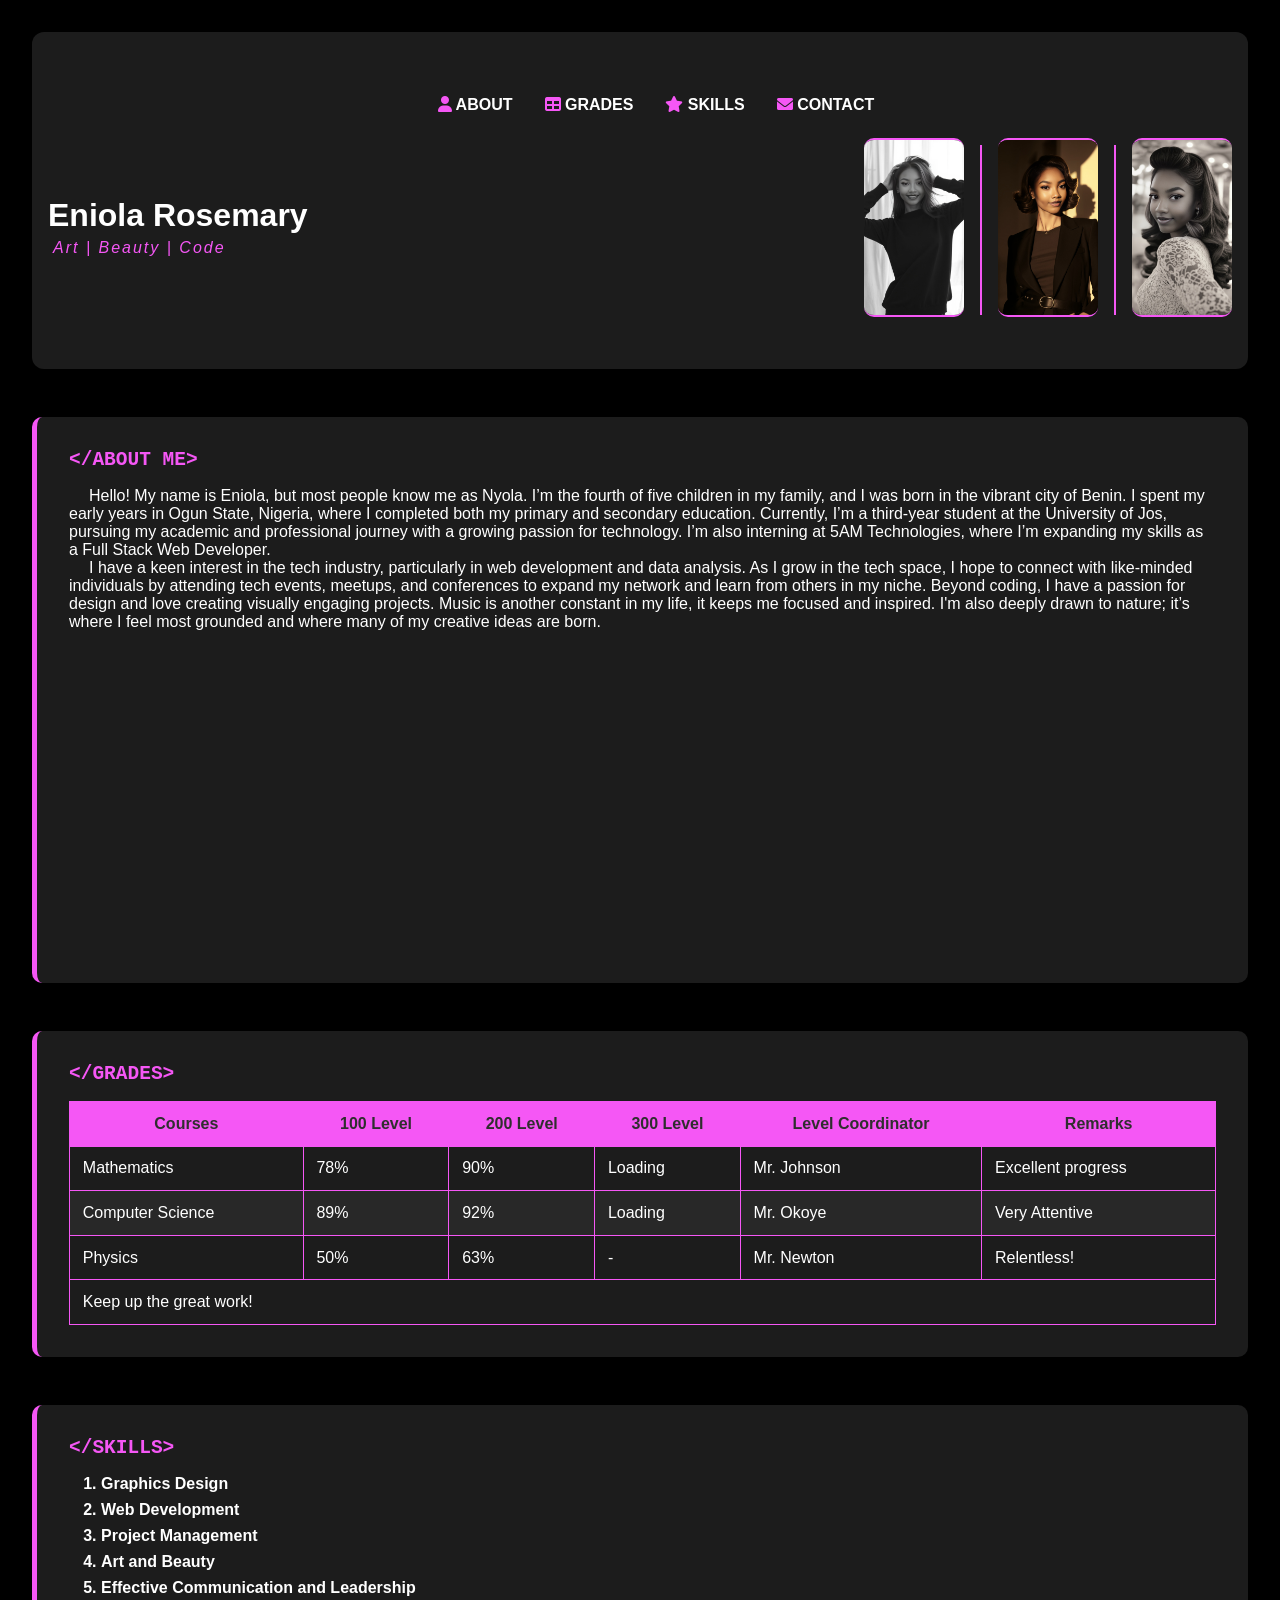
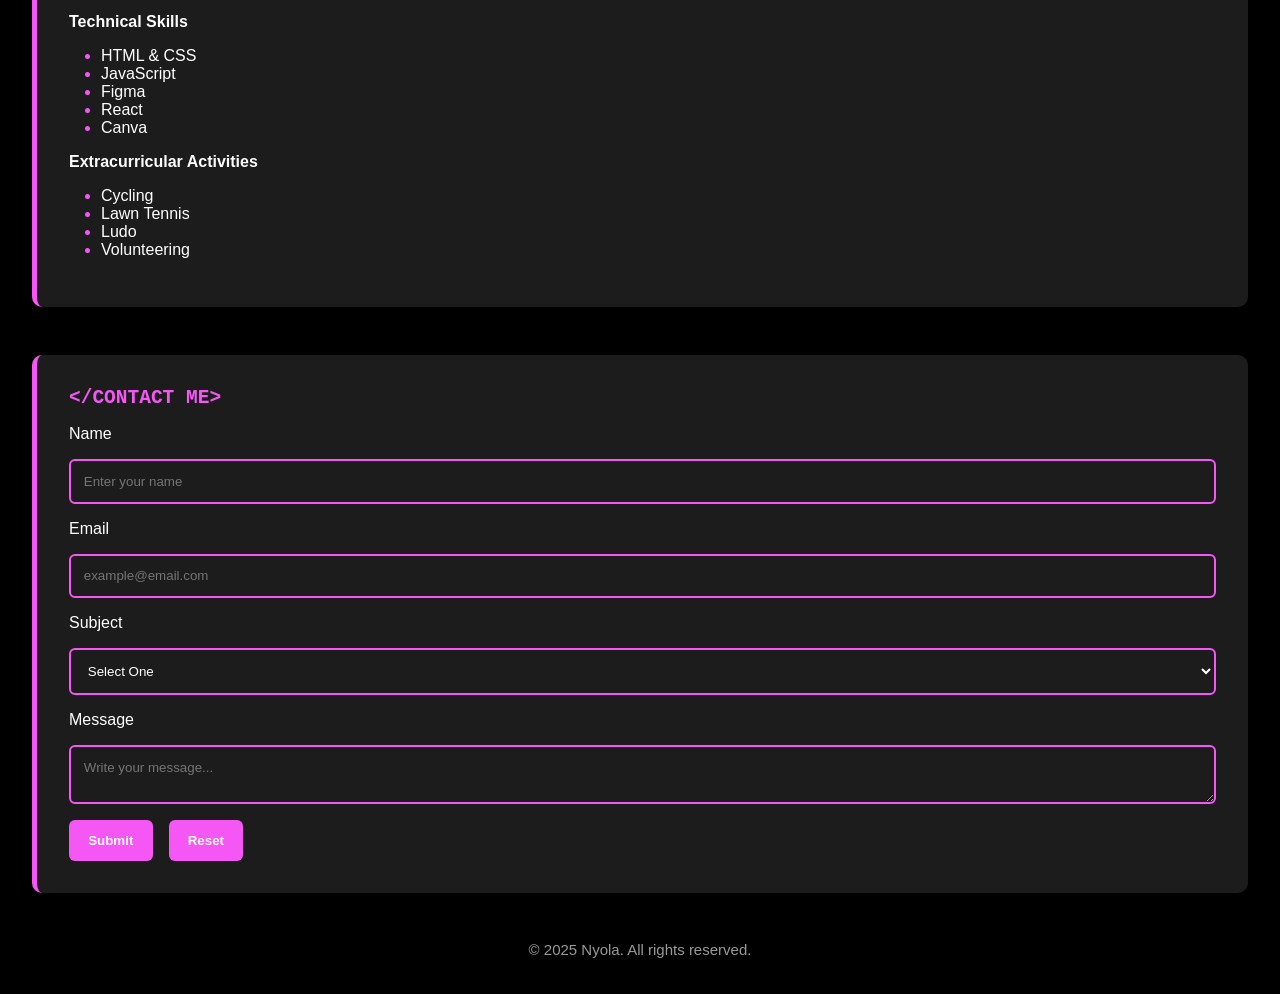
<file: MyPortfolio/index.html>
<!DOCTYPE html>
<html lang="en" data-theme="dark">
<head>
  <meta charset="UTF-8" />
  <meta name="viewport" content="width=device-width, initial-scale=1.0"/>
  <title>My Portfolio</title>
  <link rel="stylesheet" href="styles.css">
  <link rel="stylesheet" href="https://cdnjs.cloudflare.com/ajax/libs/font-awesome/6.0.0/css/all.min.css" crossorigin="anonymous">
</head>
<body>

  <!-- Header -->
  <header class="main-header" id="home">
  <nav>
    <ul class="nav-menu">
      <li><a href="#about"><i class="fas fa-user icons"></i> About</a></li>
      <li><a href="#grades"><i class="fas fa-table icons"></i> Grades</a></li>
      <li><a href="#skills"><i class="fas fa-star icons"></i> Skills</a></li>
      <li><a href="#contact"><i class="fas fa-envelope icons"></i> Contact</a></li>
    </ul>
  </nav>

  <div class="header-flex">
    <div class="header-text">
      <h1 class="text-shadow">Eniola Rosemary</h1>
      <p class="tagline">Art | Beauty | Code</p>
    </div>

    <div class="image-flex">
      <div class="img-block"><img src="img/Snapchat-879238559.jpg" alt="My Photo" /></div>
      <div class="separator"></div>
      <div class="img-block"><img src="img/Snapchat-797368559.jpg" alt="Eniola Rosemary" /></div>
      <div class="separator"></div>
      <div class="img-block"><img src="img/Snapchat-828893571.jpg" alt="Eni Rose" /></div>
    </div>
  </div>
</header>


  <!-- About Me -->
  <section class="about-section" id="about">
    <h2>&lt;/ABOUT ME&gt;</h2>
    <p class="paragraph">Hello! My name is Eniola, but most people know me as Nyola. 
        I’m the fourth of five children in my family, and I was born in the vibrant 
        city of Benin. I spent my early years in Ogun State, Nigeria, where I completed both 
        my primary and secondary education. Currently, I’m a third-year student at the University of Jos, 
        pursuing my academic and professional journey with a growing passion for technology. 
        I’m also interning at 5AM Technologies, where I’m expanding my skills as a Full Stack Web Developer. 
    </p>
    <p class="paragraph">I have a keen interest in the tech industry, particularly in web development and data analysis.
    As I grow in the tech space, I hope to connect with like-minded individuals by attending tech events, meetups, 
    and conferences to expand my network and learn from others in my niche. Beyond coding, I have a passion 
    for design and love creating visually engaging projects. Music is another constant in my life, it keeps me focused and inspired. 
    I'm also deeply drawn to nature; it’s where I feel most grounded and where many of my creative ideas are born.</p>
    
    <iframe src="https://www.google.com/maps/embed?pb=!1m18!1m12!1m3!1d3929.823124478512!2d8.888523175087277!3d9.948669973915722!2m3!1f0!2f0!3f0!3m2!1i1024!2i768!4f13.1!3m3!1m2!1s0x1053727ab2c759d7%3A0x3dc38fbbe8db78a!2sXV2R%2BC7P%2C%20Jos%20930105%2C%20Plateau!5e0!3m2!1sen!2sng!4v1748703267569!5m2!1sen!2sng" 
     width="100%" height="300" style="border:0;" allowfullscreen="" loading="lazy"></iframe>
  </section>

  <!-- Grades -->
  <section class="grades-section" id="grades">
    <h2>&lt;/GRADES&gt;</h2>
    <table>
      <thead>
        <tr>
          <th>Courses</th>
          <th>100 Level</th>
          <th>200 Level</th>
          <th>300 Level</th>
          <th>Level Coordinator</th>
          <th>Remarks</th>
        </tr>
      </thead>
      <tbody>
        <tr>
          <td>Mathematics</td>
          <td>78%</td>
          <td>90%</td>
          <td>Loading</td>
          <td>Mr. Johnson</td>
          <td>Excellent progress</td>
        </tr>
   
         <tr>
          <td>Computer Science</td>
          <td>89%</td>
          <td>92%</td>
          <td>Loading</td>
          <td>Mr. Okoye</td>
          <td>Very Attentive</td>
        </tr>

         <tr>
          <td>Physics</td>
          <td>50%</td>
          <td>63%</td>
          <td>-</td>
          <td>Mr. Newton</td>
          <td>Relentless!</td>
        </tr>
      </tbody>
      <tfoot>
       <tr>
          <td colspan="12">Keep up the great work!</td>
        </tr>
      </tfoot>
    </table>
  </section>

  <!-- Skills -->
  <section class="skills-section" id="skills">
    <h2>&lt;/SKILLS&gt;</h2>
    <ol>
      <li>Graphics Design</li>
      <li>Web Development</li>
      <li>Project Management</li>
      <li>Art and Beauty</li>
      <li>Effective Communication and Leadership</li>
    </ol>

    <h4>Technical Skills</h4>
    <ul>
      <li>HTML & CSS</li>
      <li>JavaScript</li>
      <li>Figma</li>
      <li>React</li>
      <li>Canva</li>
    </ul>

    <h4>Extracurricular Activities</h4>
    <ul>
      <li>Cycling</li>
      <li>Lawn Tennis</li>
      <li>Ludo</li>
      <li>Volunteering</li>
    </ul>
  </section>

  <!-- Form -->
  <section class="contact-section" id="contact">
    <h2>&lt;/CONTACT ME&gt;</h2>
    <form method="post">
      <label for="name">Name</label>
      <input type="text" id="name" required placeholder="Enter your name" />

      <label for="email">Email</label>
      <input type="email" id="email" required placeholder="example@email.com" />

      <label for="subject">Subject</label>
      <select id="subject" required>
        <option value="" class="dropdown">Select One</option>
        <option value="general" class="dropdown">General</option>
        <option value="academic" class="dropdown">Academic</option>
        <option value="collaboration" class="dropdown">Project Collaboration</option>
      </select>

      <label for="message">Message</label>
      <textarea id="message" required placeholder="Write your message..."></textarea>

      <div class="form-buttons">
        <button type="submit">Submit</button>
        <button type="reset">Reset</button>
      </div>
    </form>
  </section>

  <footer>
    <p>&copy; 2025 Nyola. All rights reserved.</p>
  </footer>

</body>
</html>
</file>
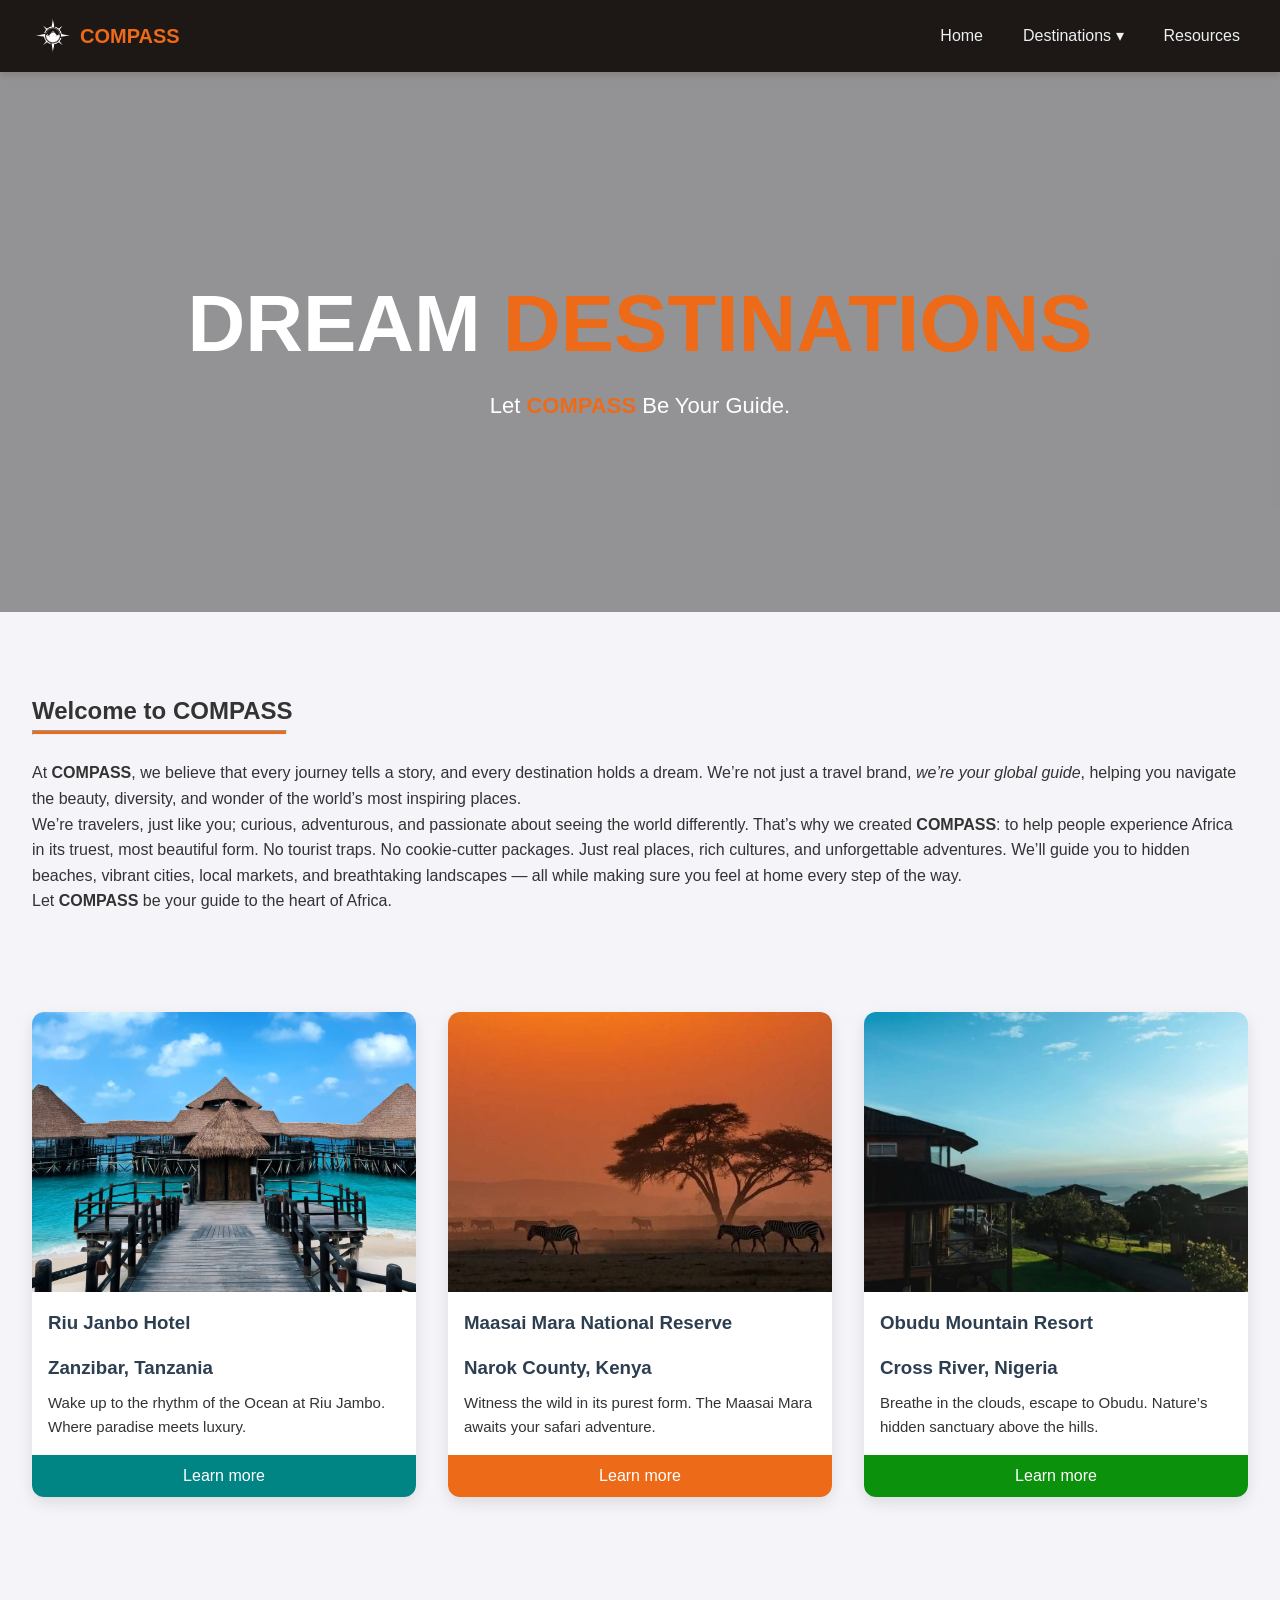
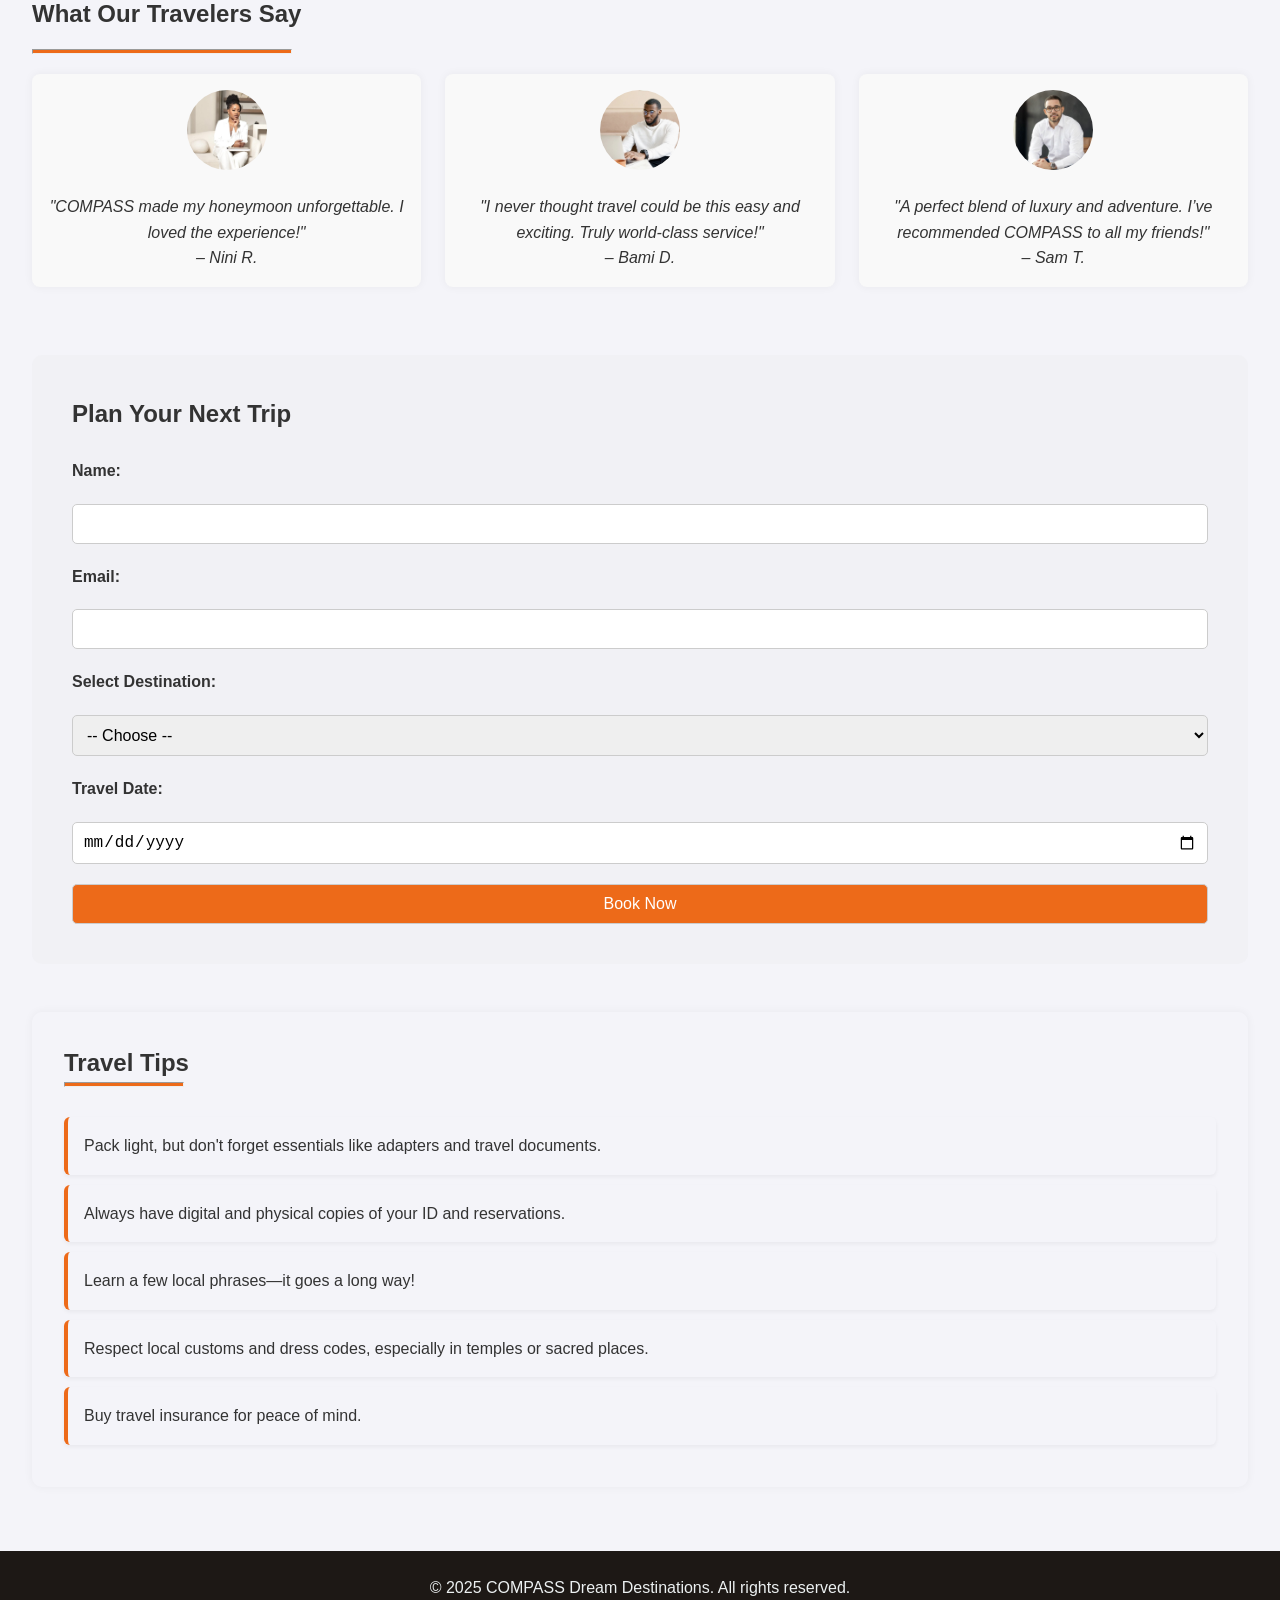
<file: TravelDestination/index.html>
<!DOCTYPE html>
<html lang="en">
<head>
  <meta charset="UTF-8">
  <meta name="viewport" content="width=device-width, initial-scale=1.0">
  <title>COMPASS HOMEPAGE</title>
  <link rel="icon" href="img/newlogo.ico" type="img/logo.ico">
  <link rel="stylesheet" href="styles.css">
</head>
<body>
  <header class="sticky-header">
    <nav class="navbar">
        <div class="logo">
        <img src="img/newlogo.png" alt="COMPASS LOGO" height="50px" class="logo-img">
        <h1 style="font-size: 20px; color: #ed6a19;"> COMPASS</h1>
        </div>
      <ul class="nav-links">
        <li><a href="index.html">Home</a></li>
        <li class="dropdown">
          <a href="#">Destinations ▾</a>
          <ul class="dropdown-menu">
            <li><a href="tanzania.html">Tanzania</a></li>
            <li><a href="kenya.html">Kenya</a></li>
            <li><a href="nigeria.html">Nigeria</a></li>
          </ul>
        </li>
        <li><a href="resources.html">Resources</a></li>
      </ul>
    </nav>
  </header>

  <section class="video-header">
    <video autoplay muted loop playsinline>
      <source src="video/Headervid.mp4" type="video/mp4">
    </video>
    <div class="overlay">
      <h1 class="video-text" style="font-size: 80px;"><b>DREAM</b> <b style="color: #ed6a19;">DESTINATIONS</b></h1>
      <p style="font-size: 22px;">Let <b style="color: #ed6a19;">  COMPASS </b> Be Your Guide.</p>
    </div>
  </section>

  <main>
    <!-- Introduction and About Section -->
  <section>
      <div class="intro">
      <h1>Welcome to COMPASS</h1><hr style="background-color: #ed6a19; height: 5px; width: 255px;">
      <p style="padding-top: 25px;">At <b>COMPASS</b>, we believe that every journey tells a story, and every destination holds a dream. 
      We’re not just a travel brand, <em>we’re your global guide</em>, helping you navigate the beauty, diversity, 
        and wonder of the world’s most inspiring places.</p>
      <p>
        We’re travelers, just like you; curious, adventurous, and passionate about seeing the world differently. 
        That’s why we created <b>COMPASS</b>: to help people experience Africa in its truest, most beautiful form. 
        No tourist traps. No cookie-cutter packages. Just real places, rich cultures, and unforgettable adventures.
        We’ll guide you to hidden beaches, vibrant cities, local markets, and breathtaking landscapes — 
        all while making sure you feel at home every step of the way.<br>

      Let <b>COMPASS</b> be your guide to the heart of Africa.
      </p>  
    </div>
  </section>

    <section class="destination-cards">
      <div class="card">
        <img src="img/WhatsApp Image 2025-05-17 at 01.05.30 (1).jpeg" alt="Riu Janbo Hotel">
        <h3>Riu Janbo Hotel</h3>
        <h3>Zanzibar, Tanzania</h3>
        <p>Wake up to the rhythm of the Ocean at Riu Jambo. Where paradise meets luxury.</p>
        <a href="tanzania.html" style="background-color: rgb(0, 132, 132);">Learn more</a>
      </div>
      <div class="card">
        <img src="img/WhatsApp Image 2025-05-18 at 13.19.34.jpeg" alt="Safari Photo">
        <h3>Maasai Mara National Reserve</h3>
        <h3>Narok County, Kenya</h3>
        <p>Witness the wild in its purest form. The Maasai Mara awaits your safari adventure.</p>
        <a href="kenya.html">Learn more</a>
      </div>
      <div class="card">
        <img src="img/WhatsApp Image 2025-05-18 at 13.19.33.jpeg" alt="Obudu Resort">
        <h3>Obudu Mountain Resort</h3>
        <h3>Cross River, Nigeria</h3>
        <p>Breathe in the clouds, escape to Obudu. Nature’s hidden sanctuary above the hills.</p>
        <a href="nigeria.html" style="background-color: rgb(11, 145, 11);">Learn more</a>
      </div>
    </section>

    <!-- Testimonials -->
  <section class="testimonials">
      <h2>What Our Travelers Say</h2><hr style="background-color: #ed6a19; height: 5px; width: 260px;">
      <div class="testimonials-container">
      <div class="testimonial" >
        <img src="img/WhatsApp Image 2025-05-18 at 15.26.47.jpeg" alt="Nini R.">
        <blockquote>
          "COMPASS made my honeymoon unforgettable. I loved the experience!"
        </blockquote>
        <p class="author">– Nini R.</p>
      </div>
      <div class="testimonial">
        <img src="img/WhatsApp Image 2025-05-18 at 15.29.15.jpeg" alt="Bami D.">
        <blockquote>
          "I never thought travel could be this easy and exciting. Truly world-class service!"
        </blockquote>
        <p class="author">– Bami D.</p>
      </div>
      <div class="testimonial">
        <img src="img/WhatsApp Image 2025-05-18 at 15.26.53.jpeg" alt="Sam T.">
        <blockquote>
          "A perfect blend of luxury and adventure. I’ve recommended COMPASS to all my friends!"
        </blockquote>
        <p class="author">– Sam T.</p>
      </div>
      </div>
    </section>

    <section class="booking-form">
    <h1 style="padding-bottom: 25px;">Plan Your Next Trip</h1>
    <form action="#" method="post">
      <label for="name">Name:</label>
      <input type="text" id="name" name="name" required>

      <label for="email">Email:</label>
      <input type="email" id="email" name="email" required>

      <label for="destination">Select Destination:</label>
      <select id="destination" name="destination" required>
        <option value="">-- Choose --</option>
        <option value="paris">Tanzania</option>
        <option value="bali">Kenya</option>
        <option value="kyoto">Nigeria</option>
      </select>

      <label for="date">Travel Date:</label>
      <input type="date" id="date" name="date" required>

      <button type="submit">Book Now</button>
    </form>
  </section>

  <!-- Travel Tips -->
  <section class="travel-tips">
  <div class="tips-box">
    <h1>Travel Tips</h1><hr style="background-color: #ed6a19; height: 5px; width: 120px;">
    <ul>
      <li>Pack light, but don't forget essentials like adapters and travel documents.</li>
      <li>Always have digital and physical copies of your ID and reservations.</li>
      <li>Learn a few local phrases—it goes a long way!</li>
      <li>Respect local customs and dress codes, especially in temples or sacred places.</li>
      <li>Buy travel insurance for peace of mind.</li>
    </ul>
  </div>    
  </section>
  </main>

  <footer>
    <p>&copy; 2025 COMPASS Dream Destinations. All rights reserved.</p>
  </footer>
</body>
</html>
</file>
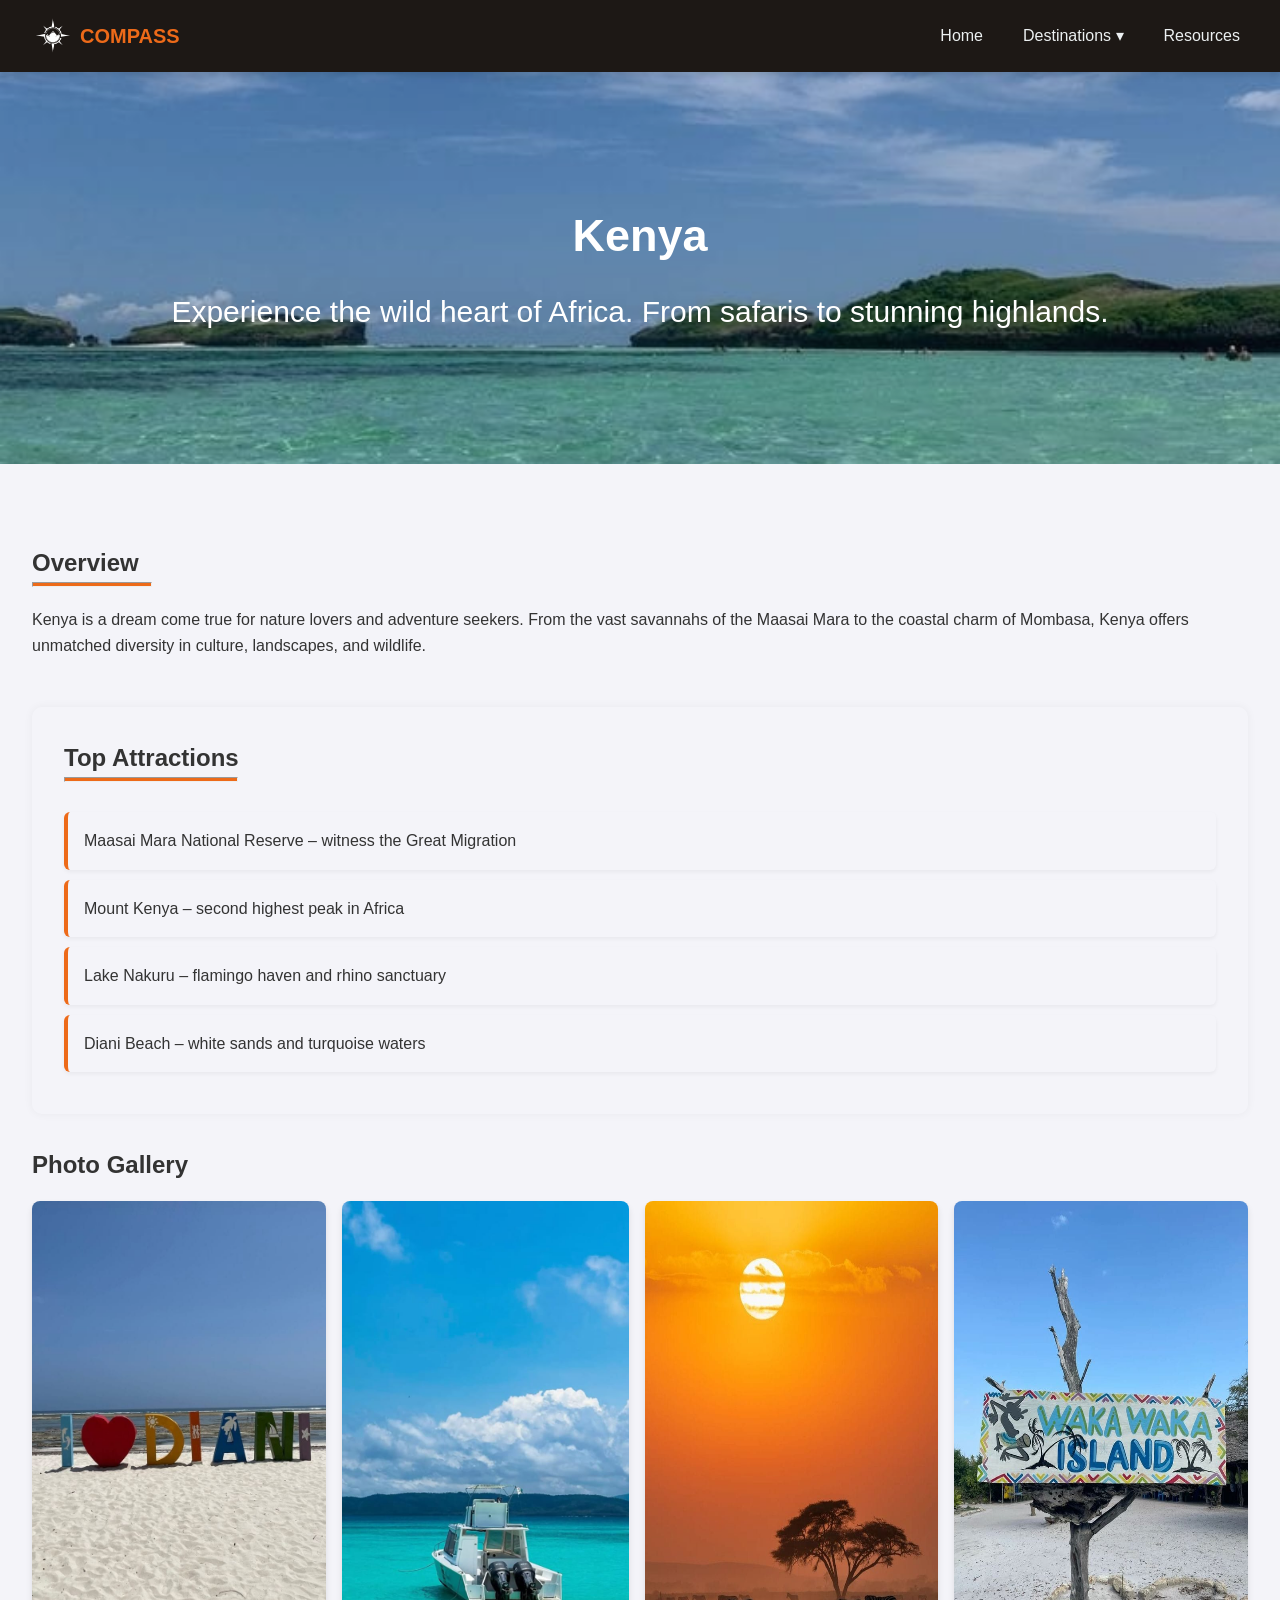
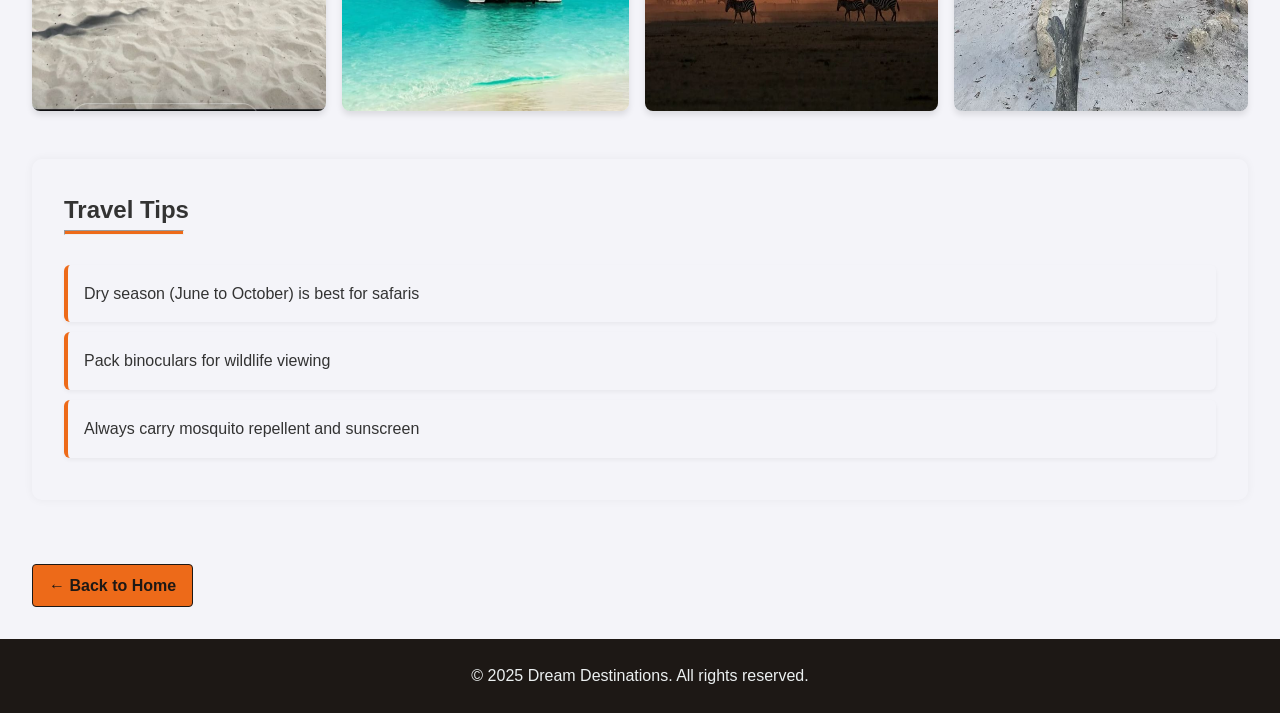
<file: TravelDestination/kenya.html>
<!DOCTYPE html>
<html lang="en">
<head>
  <meta charset="UTF-8" />
  <meta name="viewport" content="width=device-width, initial-scale=1.0" />
  <title>Dream Destinations - Kenya </title>
  <link rel="icon" href="img/newlogo.ico" type="image/x-icon" />
  <link rel="stylesheet" href="styles.css" />
</head>
<body>
  <header class="sticky-header">
    <nav class="navbar">
        <div class="logo">
        <img src="img/newlogo.png" alt="COMPASS LOGO" height="50px" class="logo-img">
        <h1 style="font-size: 20px; color: #ed6a19;"> COMPASS</h1>
        </div>
      <ul class="nav-links">
        <li><a href="index.html">Home</a></li>
        <li class="dropdown">
          <a href="#">Destinations ▾</a>
          <ul class="dropdown-menu">
            <li><a href="tanzania.html">Tanzania</a></li>
            <li><a href="kenya.html">Kenya</a></li>
            <li><a href="nigeria.html">Nigeria</a></li>
          </ul>
        </li>
        <li><a href="resources.html">Resources</a></li>
      </ul>
    </nav>
  </header>

  <section class="hero" style="background-image: url('img/WhatsApp Image 2025-05-18 at 23.42.07 (2).jpeg');">
    <div class="hero-text" style="color: #fff;">
      <h2>Kenya</h2>
      <p>Experience the wild heart of Africa. From safaris to stunning highlands.</p>
    </div>
  </section>

  <main>
    <section id="overview">
      <h1>Overview</h1><hr style="background-color: #ed6a19; height: 5px; width: 120px; padding-left: 50px;">
      <p style="padding-top: 20px;"><p>Kenya is a dream come true for nature lovers and adventure seekers. 
        From the vast savannahs of the Maasai Mara to the coastal charm of Mombasa, Kenya offers unmatched diversity 
        in culture, landscapes, and wildlife.</p>
    </section></p>
    </section>

    <section class="travel-tips">
      <div class="tips-box">
      <h1>Top Attractions</h1><hr style="background-color: #ed6a19; height: 5px; width: 174px; padding-left: 50px;">
      <ul>
        <li>Maasai Mara National Reserve – witness the Great Migration</li>
        <li>Mount Kenya – second highest peak in Africa</li>
        <li>Lake Nakuru – flamingo haven and rhino sanctuary</li>
        <li>Diani Beach – white sands and turquoise waters</li>
      </ul>
      </div>
    </section>

    <section id="gallery" class="photo-gallery">
      <h2>Photo Gallery</h2>
      <div class="gallery-grid">
        <img src="img/WhatsApp Image 2025-05-18 at 23.42.06 (1).jpeg" alt="Diani Beach">
        <img src="img/WhatsApp Image 2025-05-18 at 23.42.06.jpeg" alt="A boat">
        <img src="img/WhatsApp Image 2025-05-18 at 23.42.07.jpeg" alt="Safari">
        <img src="img/WhatsApp Image 2025-05-18 at 23.42.07 (1).jpeg" alt="Wakawaka Island">
      </div>
    </section>

    <section class="travel-tips">
      <div class="tips-box">
      <h1>Travel Tips</h1><hr style="background-color: #ed6a19; height: 5px; width: 120px; padding-left: 50px;">
      <ul>
        <li>Dry season (June to October) is best for safaris</li>
        <li>Pack binoculars for wildlife viewing</li>
        <li>Always carry mosquito repellent and sunscreen</li>
      </ul>
      </div>
    </section>

    <a href="index.html" class="back-home">&larr; Back to Home</a>
  </main>

  <footer>
    <p>&copy; 2025 Dream Destinations. All rights reserved.</p>
  </footer>
</body>
</html>
</file>
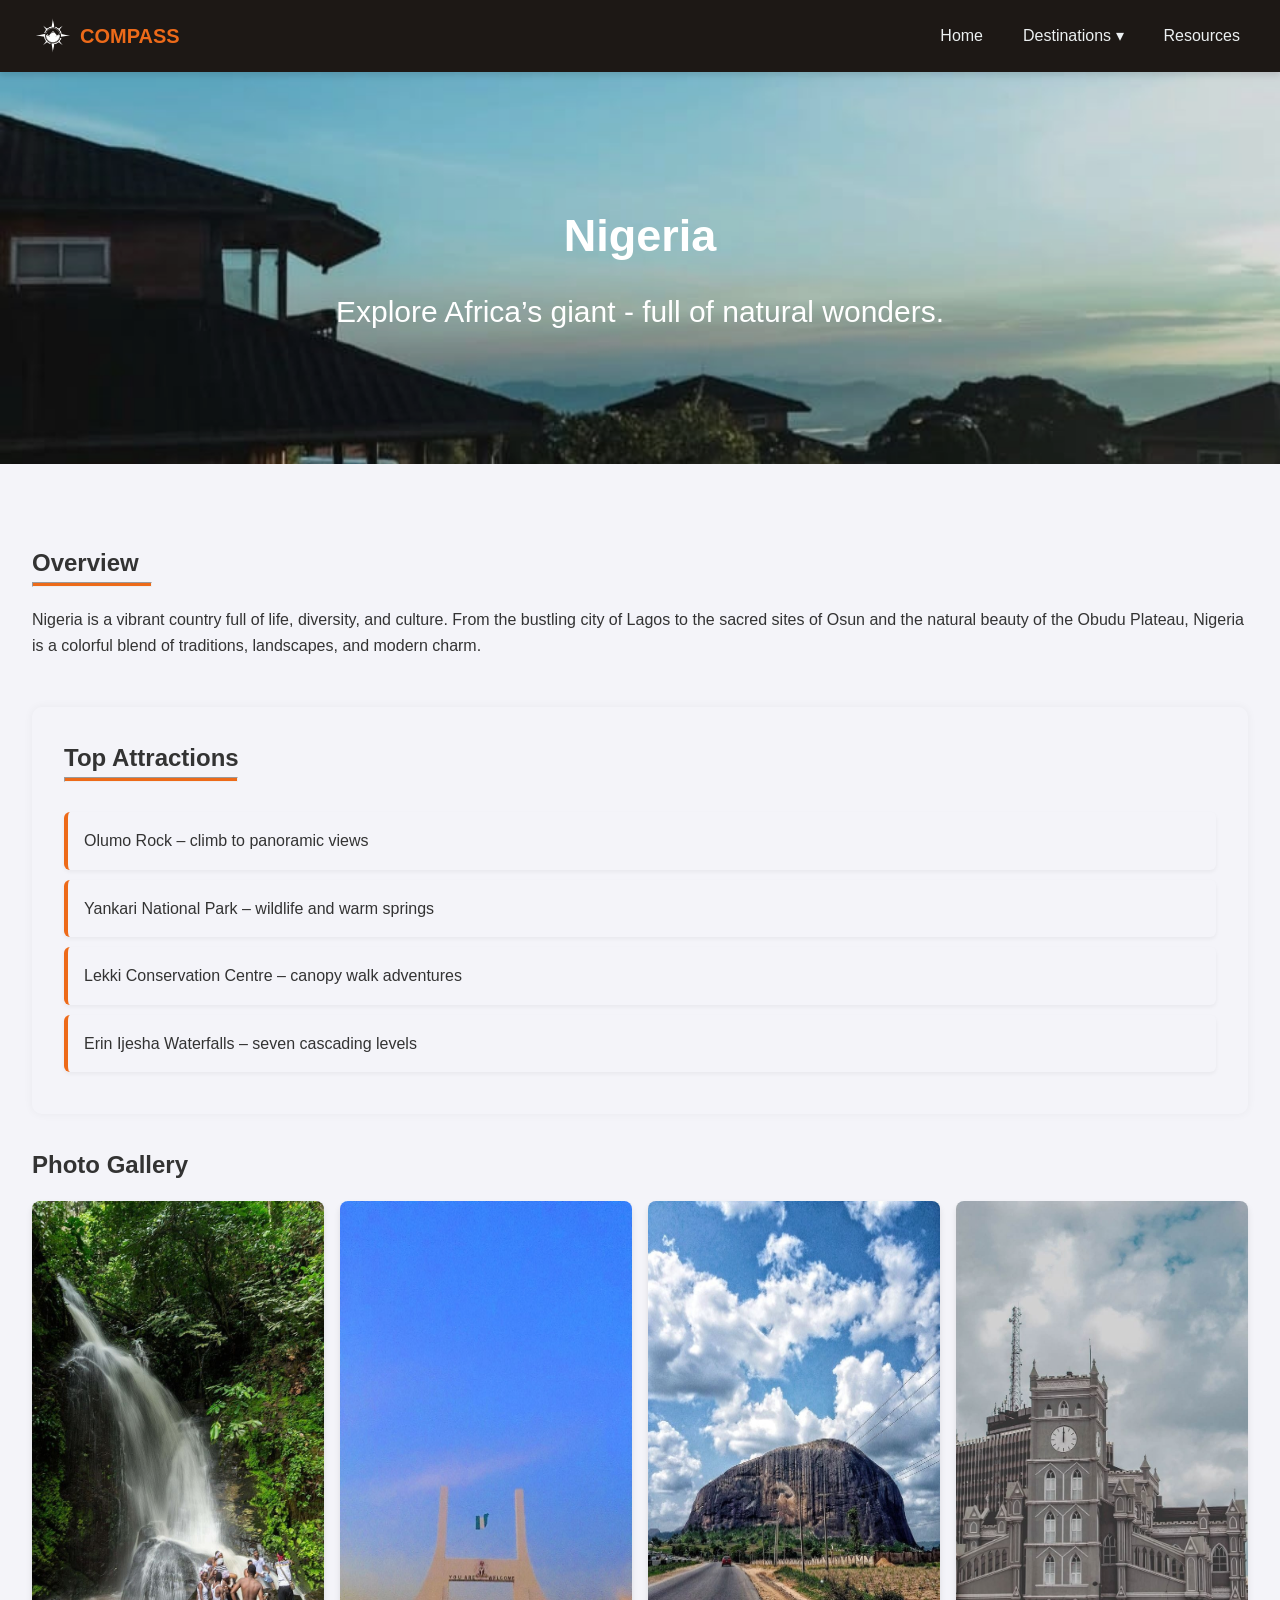
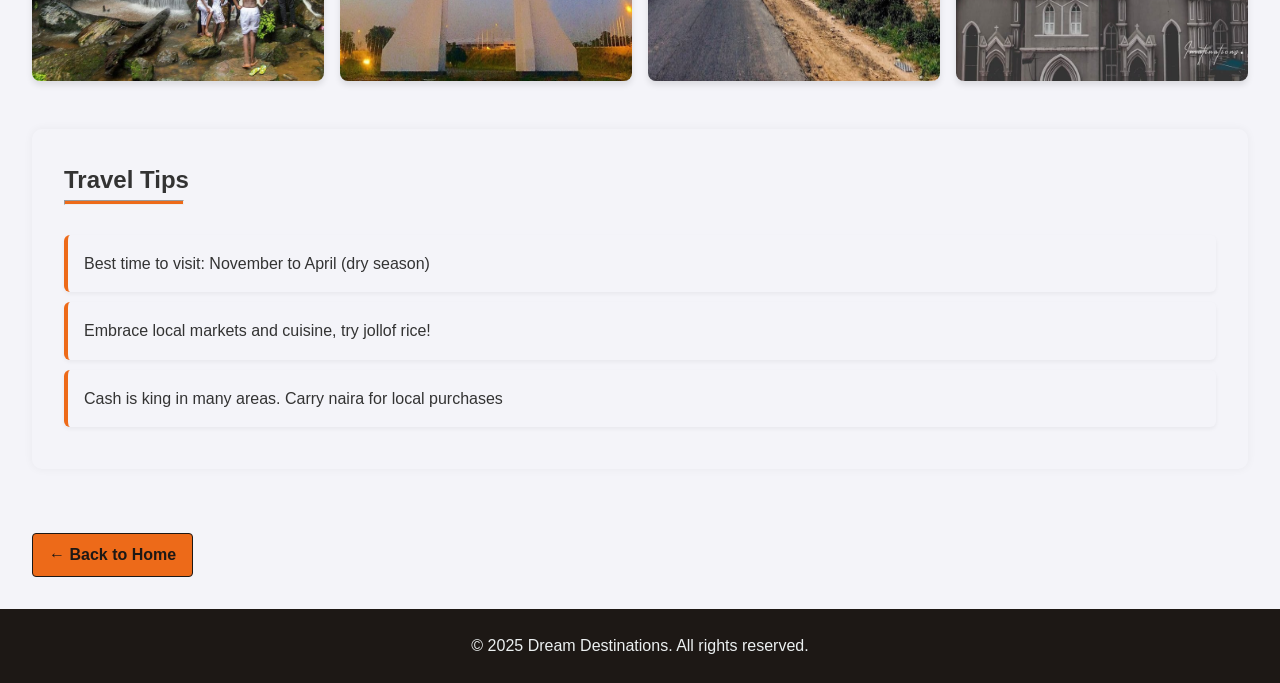
<file: TravelDestination/nigeria.html>
<!DOCTYPE html>
<html lang="en">
<head>
  <meta charset="UTF-8" />
  <meta name="viewport" content="width=device-width, initial-scale=1.0" />
  <title>Dream Destinations - Nigeria</title>
  <link rel="icon" href="img/newlogo.ico" type="image/x-icon" />
  <link rel="stylesheet" href="styles.css" />
</head>
<body>
  <header class="sticky-header">
    <nav class="navbar">
        <div class="logo">
        <img src="img/newlogo.png" alt="COMPASS LOGO" height="50px" class="logo-img">
        <h1 style="font-size: 20px; color: #ed6a19;"> COMPASS</h1>
        </div>
      <ul class="nav-links">
        <li><a href="index.html">Home</a></li>
        <li class="dropdown">
          <a href="#">Destinations ▾</a>
          <ul class="dropdown-menu">
            <li><a href="tanzania.html">Tanzania</a></li>
            <li><a href="kenya.html">Kenya</a></li>
            <li><a href="nigeria.html">Nigeria</a></li>
          </ul>
        </li>
        <li><a href="resources.html">Resources</a></li>
      </ul>
    </nav>
  </header>

  <section class="hero" style="background-image: url('img/WhatsApp Image 2025-05-18 at 13.19.33.jpeg');">
    <div class="hero-text" style="color: #ffff;">
      <h2>Nigeria</h2>
      <p>Explore Africa’s giant - full of natural wonders.</p>
    </div>
  </section>

  <main>
    <section id="overview">
      <h1>Overview</h1><hr style="background-color: #ed6a19; height: 5px; width: 120px; padding-left: 50px;">
      <p style="padding-top: 20px;"><p>Nigeria is a vibrant country full of life, diversity, and culture. 
        From the bustling city of Lagos to the sacred sites of Osun and the natural beauty of the Obudu Plateau, 
        Nigeria is a colorful blend of traditions, landscapes, and modern charm.</p>
    </section>

    <section class="travel-tips">
      <div class="tips-box">
      <h1>Top Attractions</h1><hr style="background-color: #ed6a19; height: 5px; width: 174px; padding-left: 50px;">
      <ul>
        <li>Olumo Rock – climb to panoramic views</li>
        <li>Yankari National Park – wildlife and warm springs</li>
        <li>Lekki Conservation Centre – canopy walk adventures</li>
        <li>Erin Ijesha Waterfalls – seven cascading levels</li>
      </ul>
      </div>
    </section>

    <section id="gallery" class="photo-gallery">
      <h2>Photo Gallery</h2>
      <div class="gallery-grid">
        <img src="img/WhatsApp Image 2025-05-19 at 00.10.39.jpeg" alt="Waterfall">
        <img src="img/WhatsApp Image 2025-05-19 at 00.10.39 (2).jpeg" alt="Abuja City Gate">
        <img src="img/WhatsApp Image 2025-05-19 at 00.10.40 (1).jpeg" alt="Zuma Rock">
        <img src="img/WhatsApp Image 2025-05-19 at 00.10.39 (1).jpeg" alt="Church in Lagos">
      </div>
    </section>

    <section class="travel-tips">
      <div class="tips-box">
      <h1>Travel Tips</h1><hr style="background-color: #ed6a19; height: 5px; width: 120px; padding-left: 50px;">
      <ul>
        <li>Best time to visit: November to April (dry season)</li>
        <li>Embrace local markets and cuisine, try jollof rice!</li>
        <li>Cash is king in many areas. Carry naira for local purchases</li>
      </ul>
      </div>
    </section>

    <a href="index.html" class="back-home">&larr; Back to Home</a>
  </main>

  <footer>
    <p>&copy; 2025 Dream Destinations. All rights reserved.</p>
  </footer>
</body>
</html>
</file>
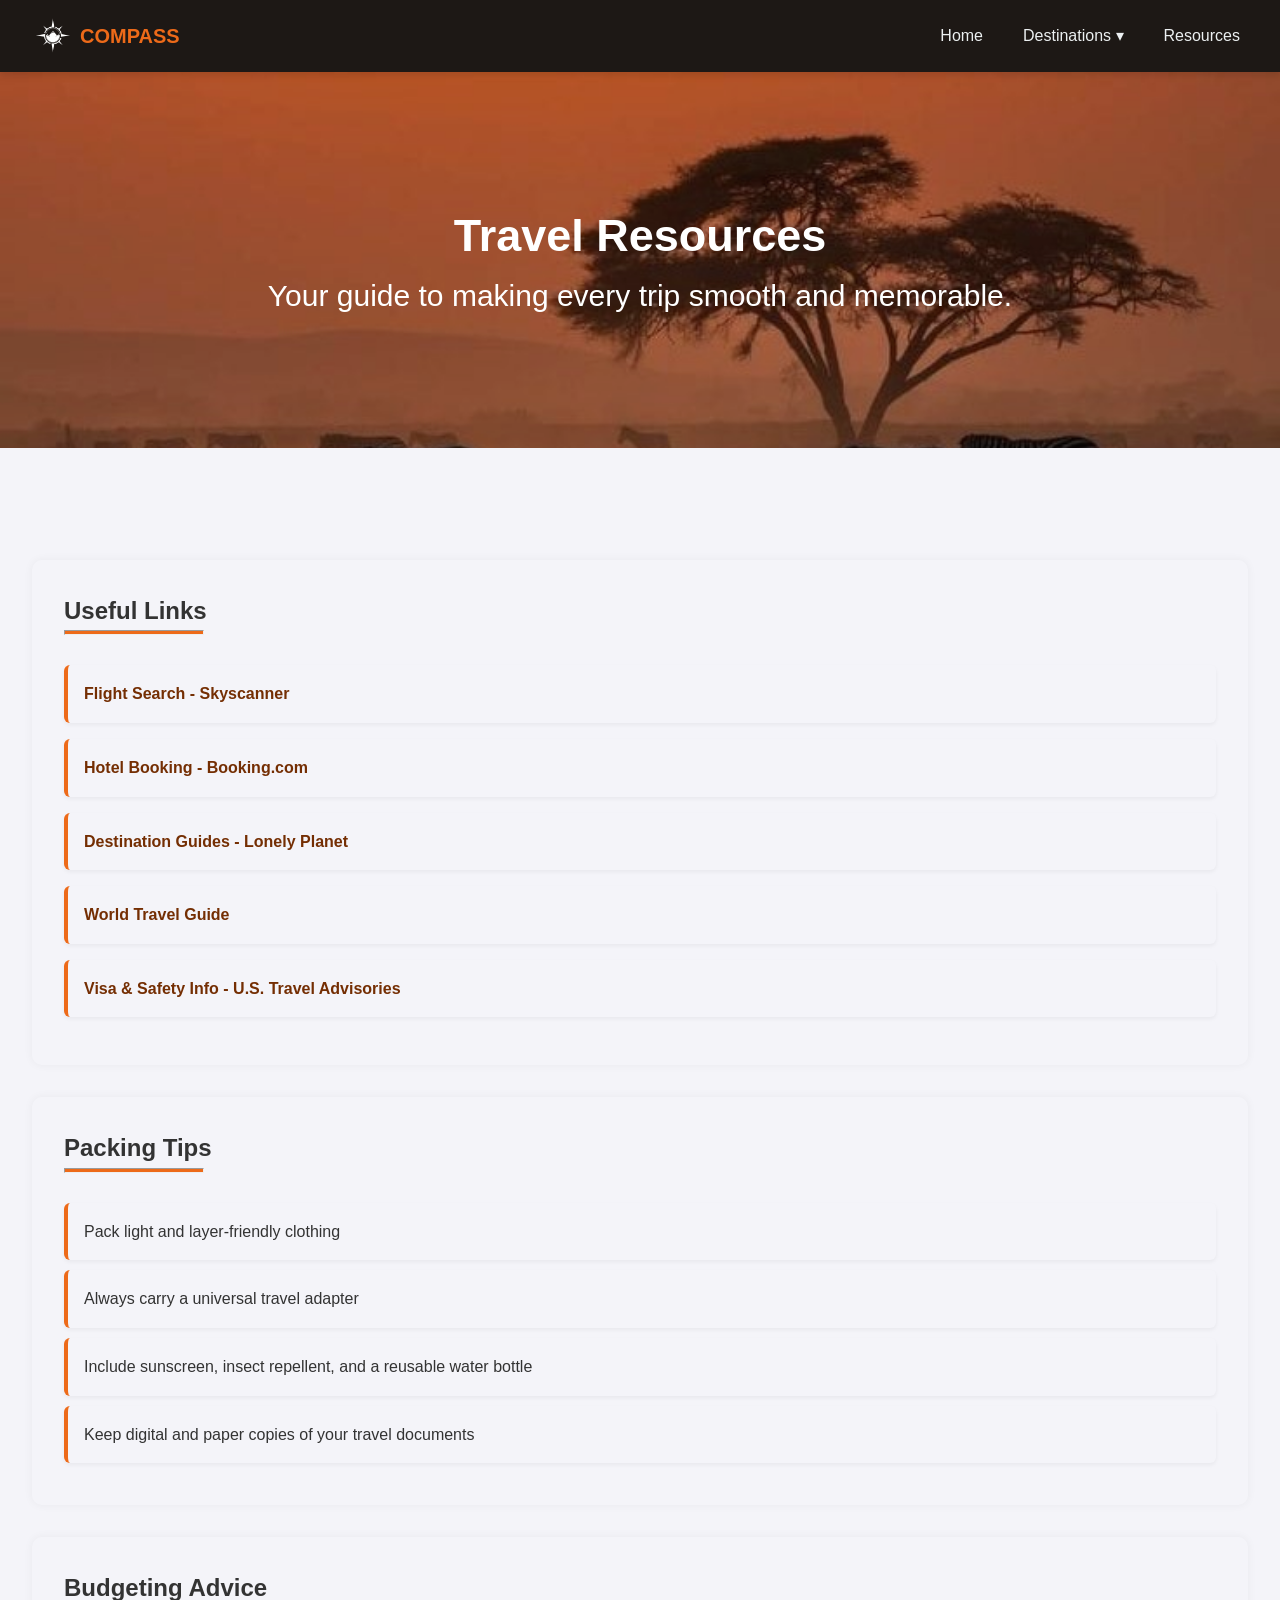
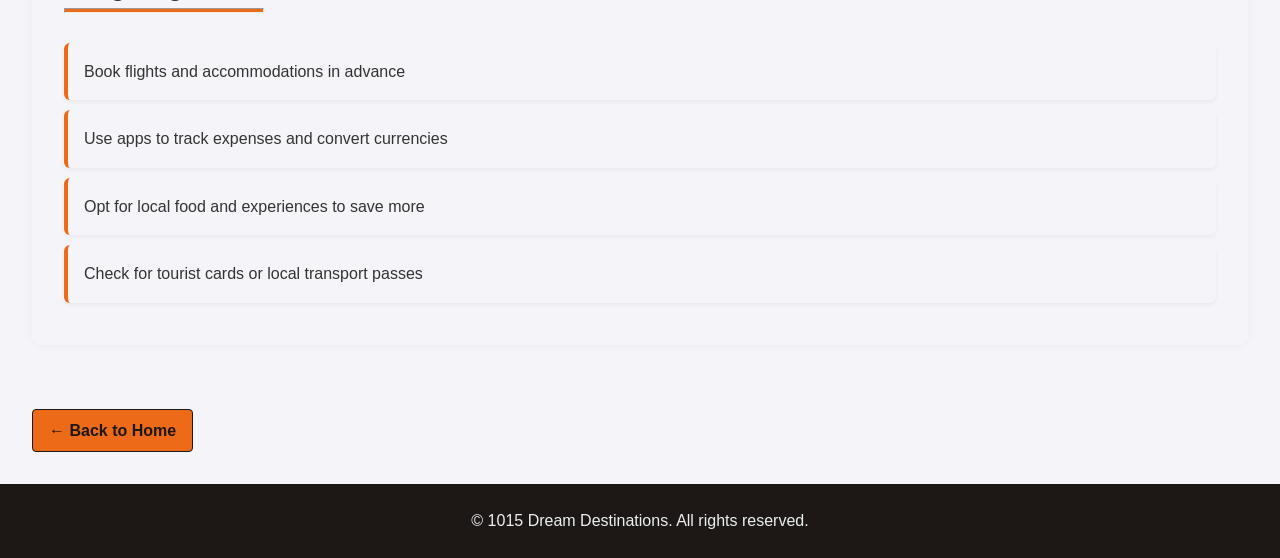
<file: TravelDestination/resources.html>
<!DOCTYPE html>
<html lang="en">
<head>
  <meta charset="UTF-8" />
  <meta name="viewport" content="width=device-width, initial-scale=1.0" />
  <title>Travel Resources - Dream Destinations</title>
  <link rel="icon" href="img/newlogo.ico" type="image/x-icon" />
  <link rel="stylesheet" href="styles.css" />
</head>  
<body>
 <header class="sticky-header">
    <nav class="navbar">
        <div class="logo">
        <img src="img/newlogo.png" alt="COMPASS LOGO" height="50px" class="logo-img">
        <h1 style="font-size: 20px; color: #ed6a19;"> COMPASS</h1>
        </div>
      <ul class="nav-links">
        <li><a href="index.html">Home</a></li>
        <li class="dropdown">
          <a href="#">Destinations ▾</a>
          <ul class="dropdown-menu">
            <li><a href="tanzania.html">Tanzania</a></li>
            <li><a href="kenya.html">Kenya</a></li>
            <li><a href="nigeria.html">Nigeria</a></li>
          </ul>
        </li>
        <li><a href="resources.html">Resources</a></li>
      </ul>
    </nav>
  </header>

  <section class="hero" style="background-image: url('img/WhatsApp Image 2025-05-18 at 13.19.34.jpeg');">
    <div class="hero-text" style= "color: #fff;">
      <h1>Travel Resources</h1>
      <p>Your guide to making every trip smooth and memorable.</p>
    </div>
  </section>

  <main>
    <section class="travel-tips">
      <div class="tips-box">
      <h1>Useful Links</h1><hr style="background-color: #ed6a19; height: 5px; width: 140px; padding-left: 50px;">
      <ul class="resource-list">
        <li><a href="https://www.skyscanner.com" target="_blank">Flight Search - Skyscanner</a></li>
        <li><a href="https://www.booking.com" target="_blank">Hotel Booking - Booking.com</a></li>
        <li><a href="https://www.lonelyplanet.com" target="_blank">Destination Guides - Lonely Planet</a></li>
        <li><a href="https://www.worldtravelguide.net" target="_blank">World Travel Guide</a></li>
        <li><a href="https://travel.state.gov" target="_blank">Visa & Safety Info - U.S. Travel Advisories</a></li>
      </ul>
      </div>
    </section>

    <section class="travel-tips">
      <div class="tips-box">
      <h1>Packing Tips</h1><hr style="background-color: #ed6a19; height: 5px; width: 140px; padding-left: 50px;">
      <ul>
        <li>Pack light and layer-friendly clothing</li>
        <li>Always carry a universal travel adapter</li>
        <li>Include sunscreen, insect repellent, and a reusable water bottle</li>
        <li>Keep digital and paper copies of your travel documents</li>
      </ul>
      </div>
    </section>

    <section class="travel-tips">
      <div class="tips-box"> 
      <h1>Budgeting Advice</h1><hr style="background-color: #ed6a19; height: 5px; width: 200px; padding-left: 50px;">
      <ul>
        <li>Book flights and accommodations in advance</li>
        <li>Use apps to track expenses and convert currencies</li>
        <li>Opt for local food and experiences to save more</li>
        <li>Check for tourist cards or local transport passes</li>
      </ul>
      </div>
    </section>

    <a href="index.html" class="back-home">&larr; Back to Home</a>
  </main>

  <footer>
    <p>&copy; 1015 Dream Destinations. All rights reserved.</p>
  </footer>
</body>
</html>
</file>
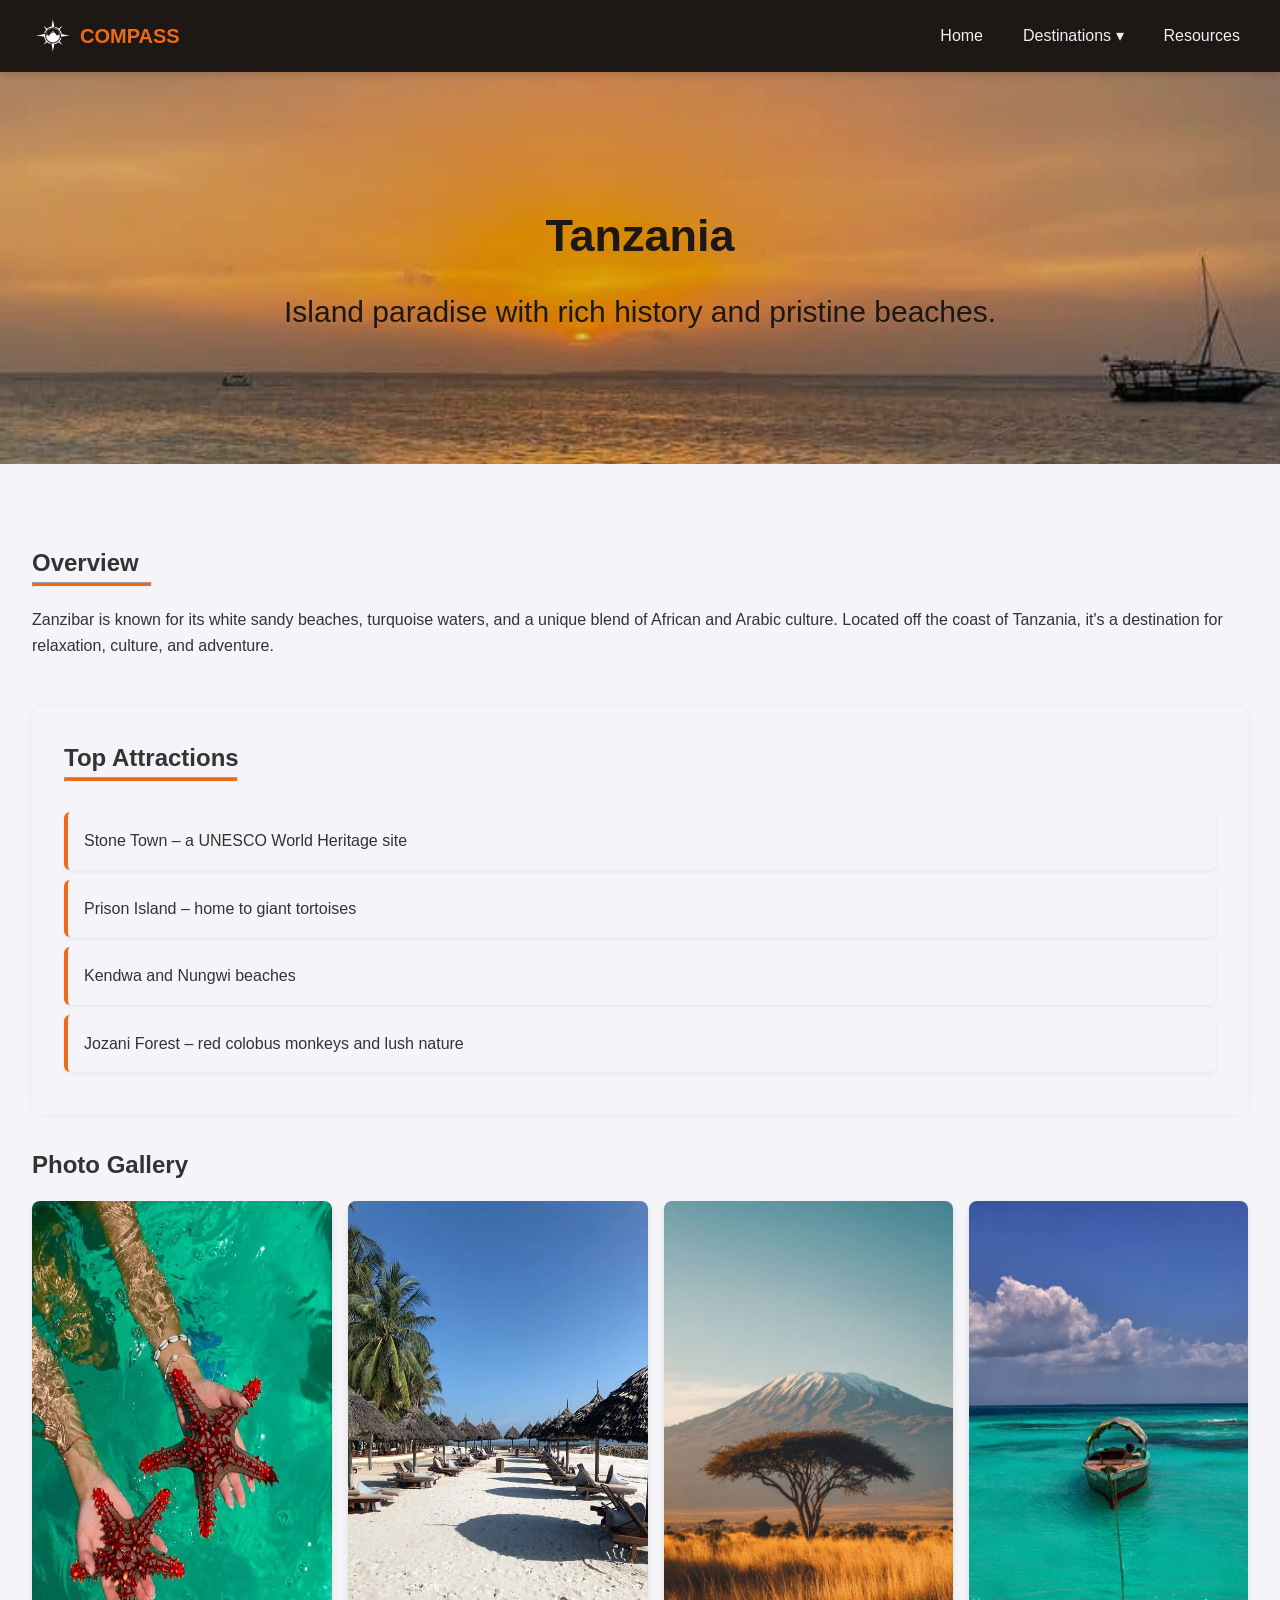
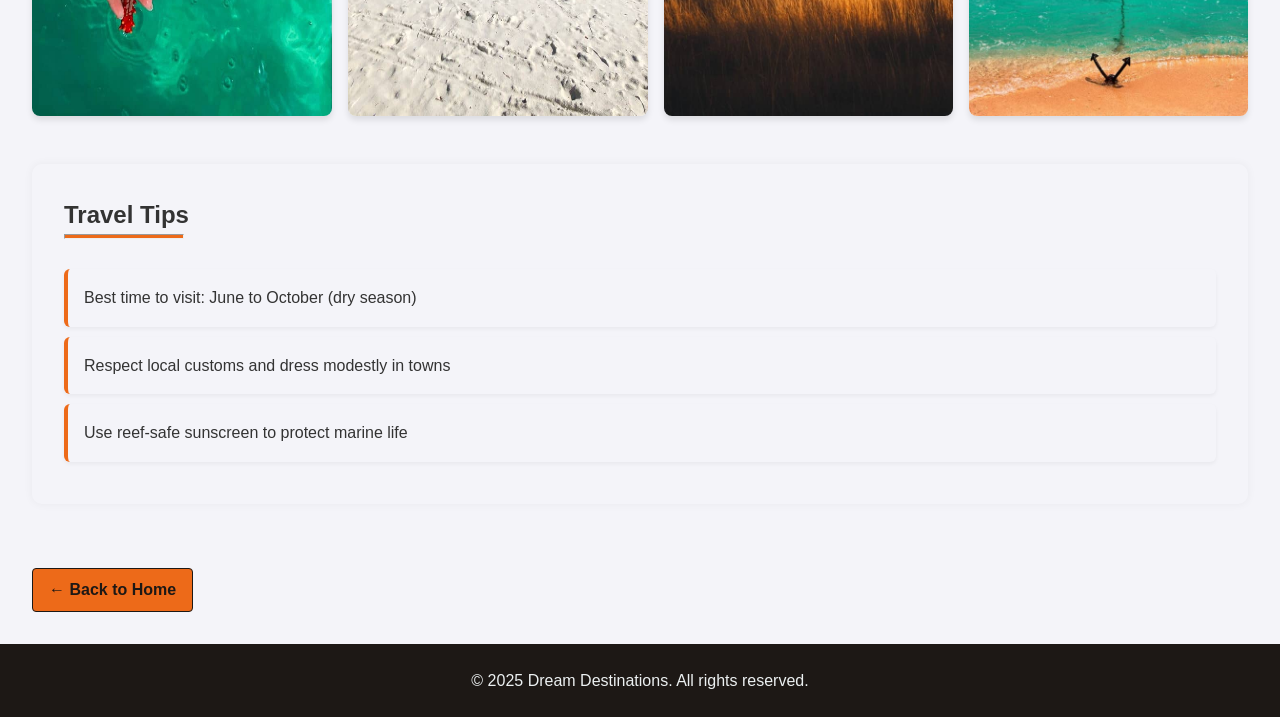
<file: TravelDestination/tanzania.html>
<!DOCTYPE html>
<html lang="en">
<head>
  <meta charset="UTF-8" />
  <meta name="viewport" content="width=device-width, initial-scale=1.0" />
  <title>Dream Destinations - Tanzania </title>
  <link rel="icon" href="img/newlogo.ico" type="image/x-icon" />
  <link rel="stylesheet" href="styles.css" />
</head>
<body>
  <header class="sticky-header">
    <nav class="navbar">
        <div class="logo">
        <img src="img/newlogo.png" alt="COMPASS LOGO" height="50px" class="logo-img">
        <h1 style="font-size: 20px; color: #ed6a19;"> COMPASS</h1>
        </div>
      <ul class="nav-links">
        <li><a href="index.html">Home</a></li>
        <li class="dropdown">
          <a href="#">Destinations ▾</a>
          <ul class="dropdown-menu">
            <li><a href="tanzania.html">Tanzania</a></li>
            <li><a href="kenya.html">Kenya</a></li>
            <li><a href="nigeria.html">Nigeria</a></li>
          </ul>
        </li>
        <li><a href="resources.html">Resources</a></li>
      </ul>
    </nav>
  </header>

  <section class="hero" style="background-image: url('img/WhatsApp Image 2025-05-18 at 23.02.28.jpeg');">
    <div class="hero-text">
      <h2>Tanzania</h2>
      <p>Island paradise with rich history and pristine beaches.</p>
    </div>
  </section>

  <main>
    <section id="overview">
      <h1>Overview</h1><hr style="background-color: #ed6a19; height: 5px; width: 120px; padding-left: 50px;">
      <p style="padding-top: 20px;">Zanzibar is known for its white sandy beaches, turquoise waters, and a unique blend of 
        African and Arabic culture. Located off the coast of Tanzania, it's a destination for relaxation, 
        culture, and adventure.</p>
    </section>

    <section class="travel-tips">
      <div class="tips-box">
      <h1>Top Attractions</h1><hr style="background-color: #ed6a19; height: 5px; width: 174px; padding-left: 50px;">
      <ul>
        <li>Stone Town – a UNESCO World Heritage site</li>
        <li>Prison Island – home to giant tortoises</li>
        <li>Kendwa and Nungwi beaches</li>
        <li>Jozani Forest – red colobus monkeys and lush nature</li>
      </ul>
      </div>
    </section>

    <section id="gallery" class="photo-gallery">
      <h2>Photo Gallery</h2>
      <div class="gallery-grid">
        <img src="img/WhatsApp Image 2025-05-18 at 23.02.26.jpeg" alt="Zanzibar Starfish">
        <img src="img/WhatsApp Image 2025-05-18 at 23.02.29 (1).jpeg" alt="Beach Relaxation Resort">
        <img src="img/WhatsApp Image 2025-05-18 at 23.02.30.jpeg" alt="Mount Kilimanjaro">
        <img src="img\WhatsApp Image 2025-05-18 at 23.02.29.jpeg" alt="Local boat">
      </div>
    </section>

    <section class="travel-tips">
      <div class="tips-box">
      <h1>Travel Tips</h1><hr style="background-color: #ed6a19; height: 5px; width: 120px; padding-left: 50px;">
      <ul>
        <li>Best time to visit: June to October (dry season)</li>
        <li>Respect local customs and dress modestly in towns</li>
        <li>Use reef-safe sunscreen to protect marine life</li>
      </ul>
      </div>
    </section>

    <a href="index.html" class="back-home">&larr; Back to Home</a>
  </main>

  <footer>
    <p>&copy; 2025 Dream Destinations. All rights reserved.</p>
  </footer>
</body>
</html>
</file>
<file: MyPortfolio/styles.css>
/* Universal*/
* {
  margin: 0;
  padding: 0;
  box-sizing: border-box;
}

html {
  scroll-behavior: smooth;
  font-family: 'Segoe UI', sans-serif;
}

body {
  background-color: #000;
  color: white;
  padding: 32px;
  transition: all 0.3s ease;
}

/* Header */
.header-flex {
  display: flex;
  justify-content: space-between;
  align-items: center;
  gap: 32px;
  flex-wrap: wrap;
}

.header-text {
  flex: 1;
  text-align: left;
}

.image-flex {
  display: flex;
  align-items: center;
  gap: 16px;
}

.img-block img {
  width: 100px;
  border-radius: 10px;
  object-fit: cover;
  border-top: 2px solid rgb(245, 87, 245);
  border-bottom: 2px solid rgb(245, 87, 245);
}

.separator {
  height: 170px;
  width: 2px;
  background-color: rgb(245, 87, 245);
}

.main-header {
  text-align: center;
  padding: 48px 16px;
  background: rgb(28, 28, 28);
  border-radius: 12px;
  margin-bottom: 32px;
}

.nav-menu {
  display: flex;
  justify-content: center;
  gap: 32px;
  list-style: none;
  margin-bottom: 24px;
}

.nav-menu a {
  color: white;
  text-decoration: none;
  text-transform: uppercase;
  font-weight: 600;
  outline: 2px solid transparent;
  transition: all 0.3s ease;
}

.nav-menu a:hover {
  outline: 2px solid rgb(245, 87, 245);
  outline-offset: 4px;
  padding: 5px;
}

.icons{
  color: rgb(245, 87, 245);
}


.tagline {
  font-style: italic;
  letter-spacing: 2px;
  color: rgb(245, 87, 245);
  padding: 5px;
  width: 240px;
}

/* Sections */
section {
  margin: 48px 0;
  padding: 32px;
  background: rgb(28, 28, 28);
  border-left: 5px solid rgb(245, 87, 245);
  border-radius: 10px;
  animation: fadeInUp 0.7s ease;
}

h2 {
  font-family: monospace;
  text-transform: uppercase;
  margin-bottom: 16px;
  color: rgb(245, 87, 245);
}

/* About Iframe */
.about-section iframe {
  margin-top: 16px;
  border-radius: 8px;
}

.paragraph{
    text-indent: 20px;
}
/* Table */
table {
  width: 100%;
  border-collapse: collapse;
  margin-top: 16px;
}

thead th {
  position: sticky;
  top: 0;
  background: rgb(245, 87, 245);
  color: rgb(47, 46, 46);
}

tbody tr:nth-child(even) {
  background: rgba(255, 255, 255, 0.05);
}

tbody tr:hover {
  background: #5a5a5a;
}

td, th {
  padding: 12.8px;
  border: 1px solid rgb(245, 87, 245);
}

/* Lists */
ol, ul {
  margin: 16px 0;
  padding-left: 32px;
}

ul li::marker {
  color: rgb(245, 87, 245);
}

ol li {
  font-weight: bold;
  margin-bottom: 8px;
}

/* Contact Form */
.contact-section form {
  display: flex;
  flex-direction: column;
  gap: 16px;
}

form input, form select, form textarea {
  padding: 12.8px;
  background: transparent;
  border: 2px solid rgb(245, 87, 245);
  color: white;
  outline: none;
  border-radius: 6px;
  font-family: inherit;
}

form input:focus, form select:focus, form textarea:focus {
  outline: 3px solid rgb(245, 87, 245);
  outline-offset: 4px;
}

.dropdown {
  position: relative;
  color: white;
  background-color: rgb(47, 46, 46);
  border: 2px solid rgb(245, 87, 245);
}
.form-buttons {
  display: flex;
  gap: 16px;
}

button {
  padding: 12.8px 19.2px;
  background: rgb(245, 87, 245);
  color: var(--bg);
  font-weight: bold;
  border: none;
  border-radius: 6px;
  cursor: pointer;
}

button:hover {
  transform: scale(1.05);
}

/* Footer */
footer {
  text-align: center;
  margin-top: 32px;
  font-size: 15px;
  opacity: 0.6;
}

/* Animation */
@keyframes fadeInUp {
  from {
    opacity: 0;
    transform: translateY(60px);
  }
  to {
    opacity: 1;
    transform: translateY(0);
  }
}

/* Responsive*/
@media (max-width: 768px) {
  body {
    padding: 16px;
  }

  .header-flex {
    flex-direction: column;
    align-items: center;
    gap: 24px;
    text-align: center;
  }

  .header-text {
    text-align: center;
    width: 100%;
  }

  .image-flex {
    justify-content: center;
    gap: 12px;
  }

  .main-header {
    padding: 32px 8px;
    margin-bottom: 24px;
  }

  section {
    padding: 16px;
    margin: 24px 0;
  }

  .nav-menu {
    flex-direction: row;
    gap: 16px;
    margin-bottom: 16px;
  }

  .tagline {
    width: 100%;
    padding: 8px 0;
  }
}

@media (max-width: 480px) {
  .img-block img {
    width: 70px;
  }

  .separator {
    height: 80px;
  }

  h2 {
    font-size: 17.6px;
  }
}
</file>
<file: TravelDestination/styles.css>
* {
  margin: 0;
  padding: 0;
  box-sizing: border-box;
}

body {
  font-family: 'Segoe UI', sans-serif;
  background-color: #f4f4f9;
  color: #333;
  line-height: 1.6;
}

/* Navigation */
.sticky-header {
  position: sticky;
  top: 0;
  background: #1d1815;
  z-index: 1000;
  box-shadow: 0 4px 6px rgba(0, 0, 0, 0.1);
}

.logo {
  display: flex;
  align-items: center;
  gap:8px; 
}

.logo-img {
  width: 40px;
  height: auto;
}

.navbar {
  display: flex;
  justify-content: space-between;
  align-items: center;
  padding: 16px 32px;
}

.navbar .logo {
  color: #fff;
  font-size: 24px;
}

.nav-links {
  list-style: none;
  display: flex;
  gap: 24px;
  position: relative;
}

.nav-links > li {
  position: relative;
}

.nav-links a {
  color: #ecf0f1;
  text-decoration: none;
  transition: color 0.3s;
  padding: 8px;
}

.nav-links a:hover {
  color: #ed6a19;
}

.dropdown-menu {
  display: none;
  position: absolute;
  background: #ed6a19;
  top: 100%;
  left: 0;
  min-width: 150px;
  box-shadow: 0 2px 10px rgba(0,0,0,0.1);
  border-radius: 4px;
  z-index: 999;
}

.dropdown-menu li {
  width: 100%;
}

.dropdown-menu li a {
  display: block;
  padding: 12px 16px;
  color: #ecf0f1;
  text-decoration: none;
}

.dropdown-menu li a:hover {
  background: #1d1815;
  color: #ed6a19;
}

.dropdown:hover .dropdown-menu {
  display: block;
}


/* Video Header */
.video-header {
  position: relative;
  width: 100%;
  height: 60vh;
  overflow: hidden;
}

.video-header video {
  width: 100%;
  height: 100%;
  object-fit: cover;
}

.overlay {
  position: absolute;
  top: 0;
  left: 0;
  width: 100%;
  height: 100%;
  background: rgba(0,0,0,0.4);
  display: flex;
  flex-direction: column;
  justify-content: center;
  align-items: center;
  text-align: center;
  color: #fff;
  padding: 32px;
  animation: fadeIn 2s ease-in-out;
}

@media (max-width: 768px) {
  .video-text {
    flex-direction:column;
    align-items:center;
  }
}

@keyframes fadeIn {
  from { opacity: 0; transform: translateY(20px); }
  to { opacity: 1; transform: translateY(0); }
}

main{
  padding: 32px;
}
/* Intro */
.intro {
  text-align: left;
  padding-bottom: 50px;
}


/* Destination Cards */
.destination-cards {
  display: grid;
  grid-template-columns: repeat(auto-fit, minmax(280px, 1fr));
  gap: 32px;
  padding-bottom: 50px;
}

.card {
  background: #fff;
  border-radius: 12px;
  box-shadow: 0 6px 15px rgba(0, 0, 0, 0.1);
  overflow: hidden;
  transition: transform 0.3s ease, box-shadow 0.3s ease;
}

.card:hover {
  transform: translateY(-10px);
  box-shadow: 0 12px 25px rgba(0, 0, 0, 0.2);
}

.card img {
  width: 100%;
  height: 280px;
  object-fit: cover;
}

.card h3 {
  padding:8px 16px;
  color: #2c3e50;
}

.card p {
  padding: 0 16px 16px;
  font-size: 15px;
}

.card a {
  display: block;
  text-align: center;
  background: #ed6a19;
  color: white;
  padding: 8px;
  text-decoration: none;
  transition: background 0.3s;
}

.card a:hover {
  background: #ed6a19;
}

/* Testimonials */
.testimonials {
  text-align: left;
}

.testimonial {
  max-width: 600px;
  margin: 20px auto;
  font-style: italic;
}

.testimonials-container {
      display: flex;
      flex-wrap: wrap;
      gap: 24px;
      justify-content: space-between;
    }

    .testimonial {
      flex: 1 1 30%;
      background: #f9f9f9;
      padding: 16px;
      border-radius: 8px;
      box-shadow: 0 0 10px rgba(0,0,0,0.05);
      text-align: center;
    }

    .testimonial img {
      width: 80px;
      height: 80px;
      object-fit: cover;
      border-radius: 50%;
      margin-bottom: 16px;
    }
/* Booking Form */
.booking-form {
  background-color: #bdbcbb11;
  border-radius: 10px;
  padding: 40px;
}

.booking-form form {
  display: grid;
  gap: 20px;
}

.booking-form label {
  font-weight: bold;
}

.booking-form input, .booking-form select, .booking-form button {
  padding: 10px;
  border: 1px solid #ccc;
  border-radius: 5px;
  font-size: 16px;
}

.booking-form button {
  background-color: #ed6a19;
  color: white;
  cursor: pointer;
  transition: background-color 0.3s ease;
}

.booking-form button:hover {
  background-color: #1d1815;
}

/* Travel Tips */
.travel-tips {
  padding: 32px;
  border-radius: 10px;
  margin: 32px 0;
  box-shadow: 0 0 10px rgba(0,0,0,0.05);
}

.travel-tips h1 {
  text-align: left;
}

.tips-box ul {
  list-style: none;
  padding: 0;
  padding-top: 30px;
}

.tips-box li {
  border-left: 4px solid #ed6a19;
  margin-bottom: 16px;
  padding: 16px;
  border-radius: 6px;
  font-size: 16px;
  display: flex;
  align-items: left;
  gap: 12.8px;
  box-shadow: 0 2px 4px rgba(0,0,0,0.05);
  transition: transform 0.3s ease;
}

.tips-box li:hover {
  transform: translateX(5px);
}

.tips-box li span {
  font-size: 24px;
}
.travel-tips ul {
  list-style-type: square;
}

.travel-tips li {
  margin-bottom: 10px;
}

/* Animations */
@keyframes fadeIn {
  from {
    opacity: 0;
    transform: translateY(20px);
  }
  to {
    opacity: 1;
    transform: translateY(0);
  }
}

/* Footer */
footer {
  text-align: center;
  padding: 24px;
  background: #1d1815;
  color: #ecf0f1;
}

/* Responsive */
@media (max-width: 768px) {
  .navbar {
    flex-direction:row;
    align-items:center;
  }
  .nav-links {
    flex-direction: column;
    gap: 16px;
    margin-top: 16px;
  }
}

/* Tanzania*/
 main {
      padding: 32px;
    }
    

   .hero::before {
     content: "";
     position: absolute;
     top: 0;
     left: 0;
     width: 100%;
     height: 100%;
     background: rgba(23, 23, 23, 0.144); /* black overlay with 50% opacity */
     z-index: 0;
    } 

    .hero {
      background-size: cover;
      background-position: center;
      color: #1d1815;
      text-align: center;
      padding: 96px 32px;
      position: relative;
    }

    .hero-text {
      display: inline-block;
      padding: 32px;
      font-size: 30px;
      position: relative;
      z-index: 1;
    }


    section {
      margin-bottom: 48px;
    }

    h2 {
      margin-bottom: 16px;
    }

    .photo-gallery .gallery-grid {
      display: flex;
      gap: 16px;
    }

    .photo-gallery img {
      width: auto;
      max-width: 300px;
      overflow: hidden;
      border-radius: 8px;
      box-shadow: 0 4px 6px rgba(0,0,0,0.1);
    }

    .back-home {
      display: inline-block;
      margin-top: 32px;
      text-decoration: none;
      font-weight: bold;
      background-color: #ed6a19;
      border: 1px solid #1d1815;
      padding: 8px 16px;
      border-radius: 4px;
      color: #1d1815;
    }

     .resource-list li {
      margin-bottom: 16px;
    }

    .resource-list a {
      color:#742e03;
      font-weight: bold;
      text-decoration: none;
    }

    .resource-list a:hover {
      text-decoration: underline;
    }
</file>
